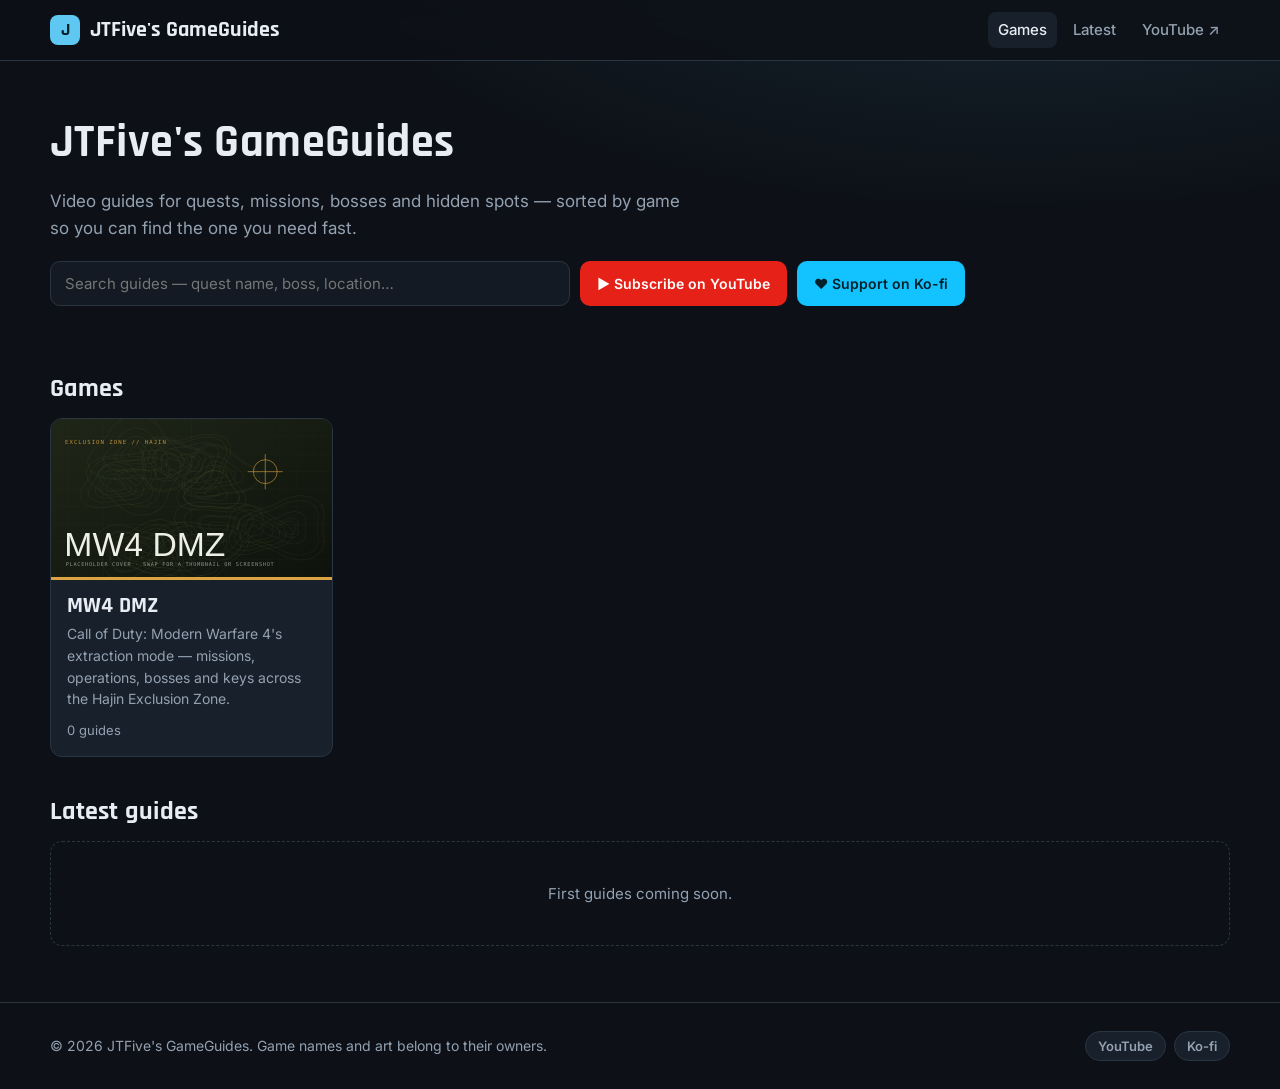
<file: index.html>
<!doctype html>
<html lang="en">
<head>
  <meta charset="utf-8">
  <meta name="viewport" content="width=device-width, initial-scale=1">
  <title></title>
  <meta name="description" content="Video game guides — quests, missions, bosses and locations, organized by game.">
  <link rel="preconnect" href="https://fonts.googleapis.com">
  <link rel="preconnect" href="https://fonts.gstatic.com" crossorigin>
  <link href="https://fonts.googleapis.com/css2?family=Inter:wght@400;500;600;700&family=Rajdhani:wght@600;700&display=swap" rel="stylesheet">
  <link rel="stylesheet" href="assets/style.css">
  <link rel="icon" href="data:image/svg+xml,%3Csvg xmlns='http://www.w3.org/2000/svg' viewBox='0 0 100 100'%3E%3Ctext y='.9em' font-size='90'%3E🎮%3C/text%3E%3C/svg%3E">
</head>
<body data-page="home">
  <div id="site-header"></div>
  <main id="main">
    <section class="hero wrap">
      <h1 id="hero-title">&nbsp;</h1>
      <p id="hero-tagline"></p>
      <div class="actions">
        <input id="search" class="search" type="search" placeholder="Search guides — quest name, boss, location…" aria-label="Search guides">
        <a id="subscribe" class="btn yt hidden" target="_blank" rel="noopener">▶ Subscribe on YouTube</a>
        <a id="kofi" class="btn kofi hidden" target="_blank" rel="noopener">♥ Support on Ko-fi</a>
      </div>
    </section>

    <section class="section wrap" id="games">
      <div class="section-head"><h2>Games</h2></div>
      <div class="game-grid" id="game-grid"></div>
    </section>

    <section class="section wrap" id="latest">
      <div class="section-head"><h2 id="latest-title">Latest guides</h2></div>
      <div class="guide-grid" id="latest-grid"></div>
    </section>
  </main>
  <div id="site-footer"></div>
  <script src="assets/app.js"></script>
</body>
</html>
</file>
<file: assets/style.css>
:root {
  --bg: #0d1117;
  --bg-2: #141a23;
  --panel: #18202b;
  --panel-2: #1f2935;
  --line: #2a3542;
  --text: #e7edf3;
  --muted: #93a1b1;
  --accent: #5ec8f2;
  --accent-ink: #06202c;
  --danger: #f2705e;
  --radius: 12px;
  --head: "Rajdhani", "Segoe UI", sans-serif;
  --body: "Inter", "Segoe UI", system-ui, sans-serif;
  color-scheme: dark;
}
* { box-sizing: border-box; }
html, body { margin: 0; }
body {
  background: var(--bg);
  background-image: radial-gradient(1200px 500px at 80% -10%, color-mix(in srgb, var(--accent) 12%, transparent), transparent 60%);
  background-attachment: fixed;
  color: var(--text);
  font: 15px/1.55 var(--body);
  min-height: 100vh;
  display: flex; flex-direction: column;
}
main { flex: 1; }
a { color: var(--accent); text-decoration: none; }
a:hover { text-decoration: underline; }
img { max-width: 100%; display: block; }
h1, h2, h3 { font-family: var(--head); font-weight: 700; line-height: 1.15; margin: 0 0 .4em; letter-spacing: .01em; }
h1 { font-size: clamp(30px, 5vw, 46px); }
h2 { font-size: 26px; }
h3 { font-size: 19px; }
.wrap { width: min(1180px, 100% - 32px); margin-inline: auto; }
.muted { color: var(--muted); }
.hidden { display: none !important; }

/* header / footer */
.site-header { position: sticky; top: env(safe-area-inset-top, 0px); z-index: 1000; background: color-mix(in srgb, var(--bg) 85%, transparent); backdrop-filter: blur(10px); border-bottom: 1px solid var(--line); }
.site-header .wrap { display: flex; align-items: center; gap: 16px; height: 60px; }
.brand { font-family: var(--head); font-weight: 700; font-size: 22px; color: var(--text); display: flex; align-items: center; gap: 10px; white-space: nowrap; overflow: hidden; text-overflow: ellipsis; }
.brand:hover { text-decoration: none; }
.brand-mark { width: 30px; height: 30px; border-radius: 8px; background: var(--accent); color: var(--accent-ink); display: grid; place-items: center; font-size: 18px; flex: none; }
.nav { margin-left: auto; display: flex; gap: 6px; align-items: center; }
.nav a { white-space: nowrap; color: var(--muted); padding: 6px 10px; border-radius: 8px; font-weight: 500; }
.nav a:hover, .nav a.active { color: var(--text); background: var(--panel); text-decoration: none; }
.site-footer { border-top: 1px solid var(--line); margin-top: 56px; padding: 28px 0; color: var(--muted); font-size: 14px; }
.site-footer .wrap { display: flex; flex-wrap: wrap; gap: 14px; align-items: center; justify-content: space-between; }

/* buttons, pills */
.btn { display: inline-flex; align-items: center; gap: 8px; padding: 10px 16px; border-radius: 10px; border: 1px solid var(--line); background: var(--panel); color: var(--text); font: 600 14px var(--body); cursor: pointer; }
.btn:hover { background: var(--panel-2); text-decoration: none; }
.btn.primary { background: var(--accent); border-color: transparent; color: var(--accent-ink); }
.btn.primary:hover { filter: brightness(1.08); }
.btn.yt { background: #e62117; border-color: transparent; color: #fff; }
.btn.kofi { background: #13c3ff; border-color: transparent; color: #04202b; }
.btn.kofi:hover { filter: brightness(1.08); }
.btn.small { padding: 6px 11px; font-size: 13px; }
.btn.danger { color: var(--danger); }
.socials { display: flex; flex-wrap: wrap; gap: 8px; }
.chip { display: inline-flex; align-items: center; gap: 6px; padding: 6px 12px; border-radius: 999px; border: 1px solid var(--line); background: var(--panel); color: var(--muted); font: 600 13px var(--body); cursor: pointer; }
.chip:hover { color: var(--text); text-decoration: none; }
.chip.on { background: var(--accent); color: var(--accent-ink); border-color: transparent; }
.chip .n { opacity: .7; font-weight: 500; }
.badge { display: inline-block; font: 700 11px var(--body); text-transform: uppercase; letter-spacing: .06em; padding: 3px 8px; border-radius: 6px; background: color-mix(in srgb, var(--accent) 18%, transparent); color: var(--accent); }

/* hero */
.hero { padding: 56px 0 28px; }
.hero p { color: var(--muted); max-width: 640px; font-size: 17px; margin: 0 0 20px; }
.hero .actions { display: flex; flex-wrap: wrap; gap: 10px; }
.search { width: 100%; max-width: 520px; padding: 12px 14px; border-radius: 10px; border: 1px solid var(--line); background: var(--bg-2); color: var(--text); font: 15px var(--body); }
.search:focus, .field input:focus, .field select:focus, .field textarea:focus { outline: 2px solid var(--accent); outline-offset: 1px; border-color: transparent; }

.section { margin-top: 40px; }
.section-head { display: flex; align-items: end; justify-content: space-between; gap: 12px; margin-bottom: 14px; flex-wrap: wrap; }
.section-head h2 { margin: 0; }

/* game grid */
.game-grid { display: grid; grid-template-columns: repeat(auto-fill, minmax(260px, 1fr)); gap: 16px; }
.game-card { background: var(--panel); border: 1px solid var(--line); border-radius: var(--radius); overflow: hidden; color: var(--text); transition: transform .15s, border-color .15s; }
.game-card:hover { transform: translateY(-3px); border-color: var(--card-accent, var(--accent)); text-decoration: none; }
.game-card .cover { aspect-ratio: 16/9; background: var(--bg-2); object-fit: cover; width: 100%; }
.game-card .body { padding: 14px 16px 16px; border-top: 3px solid var(--card-accent, var(--accent)); }
.game-card h3 { margin: 0 0 4px; font-size: 22px; }
.game-card p { margin: 0; color: var(--muted); font-size: 14px; }
.game-card .count { margin-top: 10px; font-size: 13px; color: var(--muted); }

/* guide cards */
.guide-grid { display: grid; grid-template-columns: repeat(auto-fill, minmax(250px, 1fr)); gap: 16px; }
.guide-card { background: var(--panel); border: 1px solid var(--line); border-radius: var(--radius); overflow: hidden; color: var(--text); display: flex; flex-direction: column; transition: border-color .15s, transform .15s; }
.guide-card:hover { border-color: var(--accent); transform: translateY(-2px); text-decoration: none; }
.thumb { aspect-ratio: 16/9; background: var(--bg-2); position: relative; overflow: hidden; }
.thumb img { width: 100%; height: 100%; object-fit: cover; }
.thumb .ph { position: absolute; inset: 0; display: grid; place-items: center; color: var(--muted); font-size: 13px; background: repeating-linear-gradient(45deg, var(--bg-2), var(--bg-2) 12px, var(--panel-2) 12px, var(--panel-2) 24px); }
.thumb .play { position: absolute; right: 10px; bottom: 10px; width: 38px; height: 38px; border-radius: 50%; background: rgba(0,0,0,.65); display: grid; place-items: center; }
.thumb .play::after { content: ""; border-left: 12px solid #fff; border-top: 8px solid transparent; border-bottom: 8px solid transparent; margin-left: 3px; }
.thumb .order { position: absolute; left: 10px; top: 10px; background: rgba(0,0,0,.7); color: #fff; font: 700 12px var(--body); padding: 3px 8px; border-radius: 6px; }
.guide-card .body { padding: 12px 14px 14px; display: flex; flex-direction: column; gap: 6px; flex: 1; }
.guide-card h3 { font-size: 18px; margin: 0; }
.guide-card .meta { color: var(--muted); font-size: 13px; display: flex; gap: 10px; flex-wrap: wrap; margin-top: auto; }

/* game page */
.game-hero { padding: 36px 0 8px; display: grid; grid-template-columns: 240px 1fr; gap: 24px; align-items: center; }
.game-hero img { border-radius: var(--radius); border: 1px solid var(--line); aspect-ratio: 16/9; object-fit: cover; }
.game-hero p { color: var(--muted); margin: 0; }
.crumbs { font-size: 13px; color: var(--muted); margin-bottom: 8px; }
.crumbs a { color: var(--muted); }
.tabs { display: flex; gap: 4px; border-bottom: 1px solid var(--line); margin: 24px 0 18px; }
.tabs button { background: none; border: 0; color: var(--muted); font: 600 15px var(--body); padding: 10px 14px; cursor: pointer; border-bottom: 2px solid transparent; margin-bottom: -1px; }
.tabs button.on { color: var(--text); border-color: var(--accent); }
.toolbar { display: flex; gap: 12px; flex-wrap: wrap; align-items: center; margin-bottom: 18px; }
.toolbar .chips { display: flex; gap: 6px; flex-wrap: wrap; flex: 1; }
.toolbar select, .toolbar .search { padding: 8px 10px; border-radius: 8px; border: 1px solid var(--line); background: var(--bg-2); color: var(--text); font: 14px var(--body); }
.toolbar .search { max-width: 260px; }
.group-title { font-family: var(--head); font-size: 22px; margin: 26px 0 12px; display: flex; align-items: center; gap: 10px; }
.group-title::after { content: ""; flex: 1; height: 1px; background: var(--line); }
.empty { padding: 40px 20px; text-align: center; color: var(--muted); border: 1px dashed var(--line); border-radius: var(--radius); }

/* guide page */
.guide-layout { display: grid; grid-template-columns: minmax(0, 1fr) 340px; gap: 24px; margin-top: 18px; }
.video { aspect-ratio: 16/9; background: #000; border-radius: var(--radius); overflow: hidden; border: 1px solid var(--line); }
.video iframe { width: 100%; height: 100%; border: 0; display: block; }
.video .ph { width: 100%; height: 100%; display: grid; place-items: center; color: var(--muted); background: var(--bg-2); text-align: center; padding: 20px; }
.panel { background: var(--panel); border: 1px solid var(--line); border-radius: var(--radius); padding: 16px; }
.panel + .panel { margin-top: 16px; }
.panel h3 { margin-bottom: 10px; }
.notes p { margin: 0 0 .6em; }
.kv { display: grid; grid-template-columns: auto 1fr; gap: 6px 14px; font-size: 14px; }
.kv dt { color: var(--muted); }
.kv dd { margin: 0; }
.mini-map { height: 260px; border-radius: 10px; overflow: hidden; background: var(--bg-2); }
.prevnext { display: grid; grid-template-columns: 1fr 1fr; gap: 12px; margin-top: 16px; }
.prevnext a { background: var(--panel); border: 1px solid var(--line); border-radius: 10px; padding: 12px 14px; color: var(--text); font-size: 14px; }
.prevnext a:hover { border-color: var(--accent); text-decoration: none; }
.prevnext small { display: block; color: var(--muted); }
.prevnext .next { text-align: right; grid-column: 2; }

/* full map */
.map-box { height: min(70vh, 640px); border-radius: var(--radius); border: 1px solid var(--line); overflow: hidden; background: var(--bg-2); }
.leaflet-container { background: var(--bg-2) !important; font: 14px var(--body) !important; }
.hub-pin { width: 26px; height: 26px; border-radius: 50% 50% 50% 0; background: var(--accent); transform: rotate(-45deg); border: 2px solid #fff; box-shadow: 0 2px 6px rgba(0,0,0,.5); }
.hub-pin.boss { background: #f2705e; }
.leaflet-popup-content-wrapper, .leaflet-popup-tip { background: var(--panel) !important; color: var(--text) !important; }
.leaflet-popup-content { margin: 12px 14px !important; }
.leaflet-popup-content b { display: block; font-size: 15px; margin: 4px 0; }
.map-legend { display: flex; gap: 8px; flex-wrap: wrap; margin-bottom: 12px; align-items: center; }

/* editor */
.field { display: flex; flex-direction: column; gap: 5px; margin-bottom: 12px; }
.field label { font-size: 13px; color: var(--muted); font-weight: 600; }
.field input, .field select, .field textarea { padding: 9px 11px; border-radius: 8px; border: 1px solid var(--line); background: var(--bg-2); color: var(--text); font: 14px var(--body); width: 100%; }
.field textarea { min-height: 90px; resize: vertical; }
.row { display: grid; grid-template-columns: 1fr 1fr; gap: 12px; }
.code-out { width: 100%; min-height: 220px; font: 12px/1.45 ui-monospace, Consolas, monospace; background: #0a0d12; color: #cfe3f0; border: 1px solid var(--line); border-radius: 10px; padding: 12px; }
.list-row { display: flex; align-items: center; gap: 10px; padding: 9px 10px; border-bottom: 1px solid var(--line); font-size: 14px; }
.list-row:last-child { border-bottom: 0; }
.list-row .t { flex: 1; min-width: 0; overflow: hidden; text-overflow: ellipsis; white-space: nowrap; }
.list-row.editing { background: color-mix(in srgb, var(--accent) 12%, transparent); border-radius: 8px; }
.steps { margin: 0; padding-left: 20px; color: var(--muted); font-size: 14px; }
.steps li { margin-bottom: 4px; }
.toast { position: fixed; bottom: 20px; left: 50%; transform: translateX(-50%); background: var(--accent); color: var(--accent-ink); padding: 10px 16px; border-radius: 10px; font-weight: 600; z-index: 2000; }

@media (max-width: 860px) {
  .guide-layout { grid-template-columns: 1fr; }
  .game-hero { grid-template-columns: 1fr; }
  .game-hero img { max-width: 360px; }
}
@media (max-width: 560px) {
  .row { grid-template-columns: 1fr; }
  .nav a.hide-sm { display: none; }
  .toolbar .search { max-width: none; width: 100%; }
}
.guide-grid > .empty, .game-grid > .empty { grid-column: 1 / -1; }
</file>
